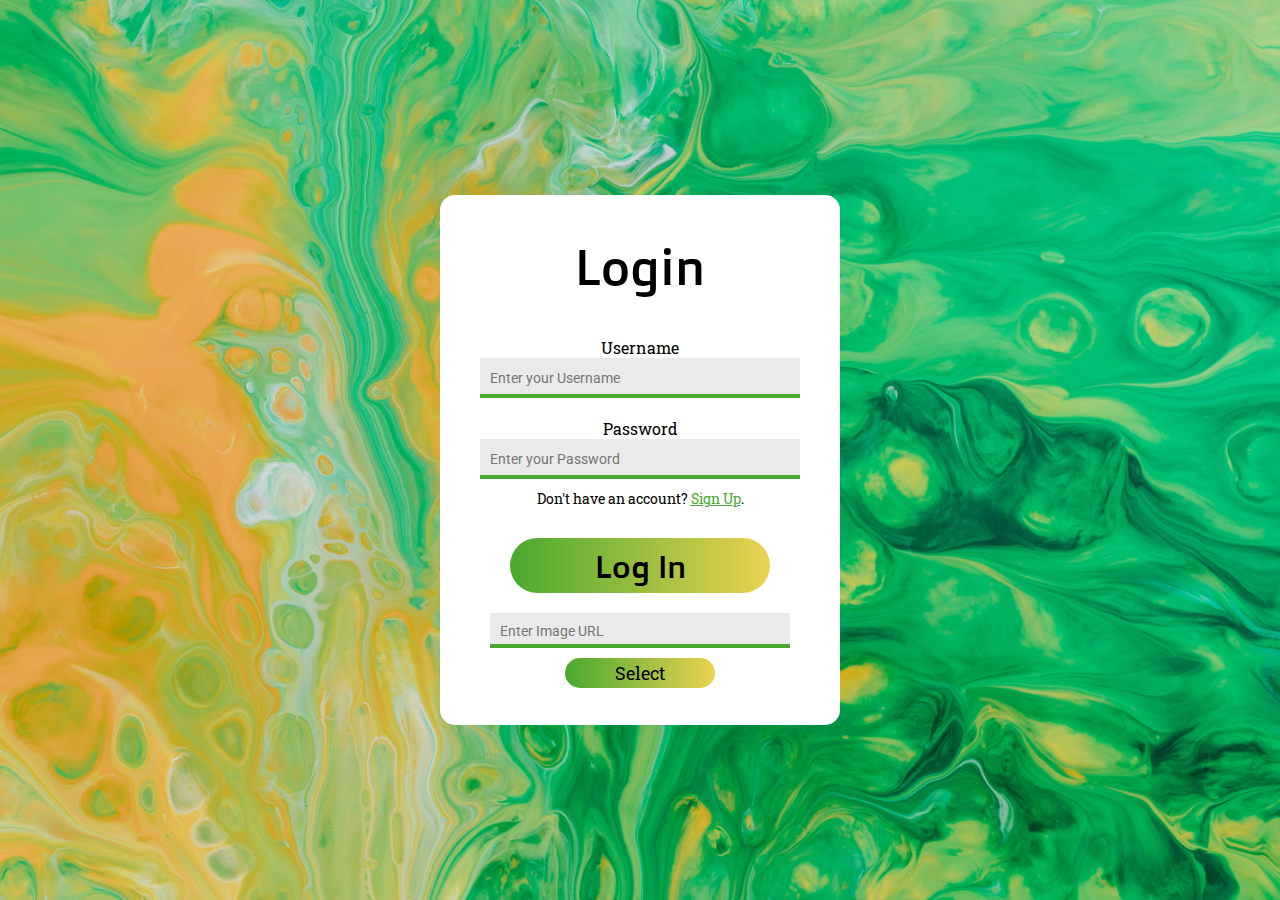
<file: Login System v2/Code/index.html>
<!DOCTYPE html>
<html lang="en">
<head>
    <meta charset="UTF-8">
    <meta name="viewport" content="width=device-width, initial-scale=1.0">
    <!-- Favicon -->
    <link rel="shortcut icon" href="../Logos/MainLogo-navy.png" type="image/png">
    <!-- Fonts -->
    <link href="https://fonts.googleapis.com/css2?family=Doppio+One&family=Roboto&family=Roboto+Slab&display=swap" rel="stylesheet">
    <!-- Stylesheet -->
    <link rel="stylesheet" href="login.css">
    <title>MEI | LoginSystem v2</title>
</head>
<body>
    <div class="form-container">
        <div class="form-wrapper">
            <h1>Login</h1>
            <form action="">
                <label for="input-username" id="label-username">Username</label>
                <input type="text" name="input-username" id="input-username" placeholder="Enter your Username">
                <label for="input-password" id="label-password">Password</label>
                <input type="password" name="input-password" id="input-password" placeholder = "Enter your Password">
                <p class="sign-up">Don't have an account? <a href="signup.html">Sign Up</a>.</p>
                <button type="submit" id="login-btn">Log In</button>
            </form>
            <div class="image-select">
                <input type="text" name="image-value" id="image-value" placeholder="Enter Image URL">
                <button id="image-btn">Select</button>
            </div>
        </div>
    </div>

    <script src="main.js"></script> <!--Do not edit js only edit ts-->
</body>
</html>
</file>
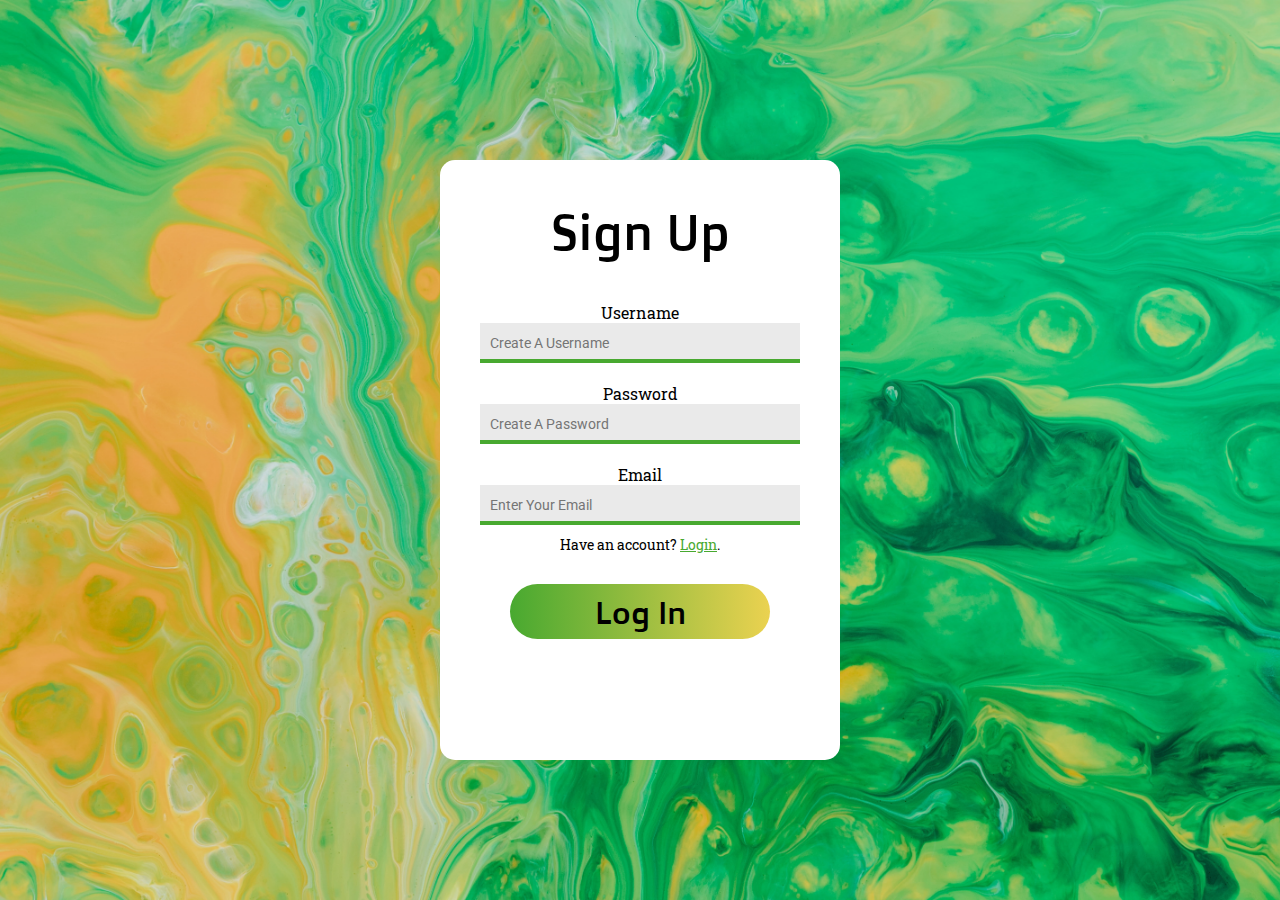
<file: Login System v2/Code/signup.html>
<!DOCTYPE html>
<html lang="en">
<head>
    <meta charset="UTF-8">
    <meta name="viewport" content="width=device-width, initial-scale=1.0">
    <!-- Favicon -->
    <link rel="shortcut icon" href="../Logos/MainLogo-navy.png" type="image/png">
    <!-- Fonts -->
    <link href="https://fonts.googleapis.com/css2?family=Doppio+One&family=Roboto&family=Roboto+Slab&display=swap" rel="stylesheet">
    <!-- Stylesheet -->
    <link rel="stylesheet" href="login.css">
    <title>MEI | LoginSystem v2</title>
</head>
<body>
    <div class="form-container">
        <div class="form-wrapper-s form-wrapper">
            <h1>Sign Up</h1>
            <form action="">
                <label for="input-username" id="label-username">Username</label>
                <input type="text" name="input-username" id="input-username" placeholder="Create A Username">
                <label for="input-password" id="label-password">Password</label>
                <input type="password" name="input-password" id="input-password" placeholder = "Create A Password">
                <label for="input-email" id="label-email">Email</label>
                <input type="email" name="input-email" id="input-email" placeholder = "Enter Your Email">
                <p class="sign-up">Have an account? <a href="index.html">Login</a>.</p>
                <button type="submit" id="login-btn">Log In</button>
        </div>
    </div>

    <script src="main.js"></script> <!--Do not edit js only edit ts-->
</body>
</html>
</file>
<file: Login System v2/Code/login.css>
/* Universal Styles */
* {
    box-sizing: border-box;
    margin: 0;
    padding: 0;
}

*::selection {
    background-color: #66dd48;
}

body {
    background-image: url("../Img/background.jpg");
    background-repeat: no-repeat;
    background-position: center;
    background-size: cover;
    height: 100vh;
    width: 100vw; 
    overflow: hidden;
    display: flex;
    justify-content: center;
    align-items: center;
}

/* Form */

.form-container {
    display: flex;
    align-items: center;
    justify-content: center;
}


.form-wrapper {
    width: 400px;
    height: 530px;
    background-color: #fff;
    border-radius: 15px;
    margin-top: 20px;
}

.form-wrapper-s {
    width: 400px;
    height: 600px !important;
    background-color: #fff;
    border-radius: 15px;
    margin-top: 20px;
}

.form-wrapper h1 {
    font-family: 'Doppio One', sans-serif;
    text-align: center;
    font-size: 50px;
    font-weight: lighter;
    margin-top: 40px;
}

.form-wrapper form {
    display: flex;
    flex-direction: column;
    align-items: center;
}

.form-wrapper form input {
    width: 80%;
    height: 40px;
    background: #eaeaea;
    border: none;
    border-bottom: 4px #48a930 solid;
    outline-color: #48a930;
    padding-left: 10px;
    font-size: 18px;
    font-family: 'Roboto Slab', 'Roboto', sans-serif;
}

.form-wrapper form label {
    font-family: 'Roboto Slab', 'Roboto', sans-serif;
}

.form-wrapper form #label-username {
    margin-top: 40px;
}

.form-wrapper form #label-password,
.form-wrapper form #label-email {
    margin-top: 20px;
}

.form-wrapper form input::placeholder {
    font-family: 'Roboto', sans-serif;
    font-size: 14px;
    margin-left: 10px;
}

.form-wrapper form .sign-up {
    font-family: 'Roboto Slab', 'Roboto', sans-serif;
    font-size: 14px;
    margin-top: 10px;
}

.form-wrapper form .sign-up a {
    color: #48a930;
    text-decoration: underline;
}

.form-wrapper form button {
    height: 55px;
    width: 65%;
    margin-top: 30px;
    border: none;
    outline: none;
    border-radius: 30px;
    background: linear-gradient(270deg, #EBD250 0%, #48A930 100%);
    font-family: 'Doppio One', 'Roboto Slab', 'Roboto', sans-serif;
    font-size: 32px;
    transition: opacity 0.3s ease-in-out;
    cursor: pointer;
}

.form-wrapper form button:hover {
    opacity: 0.7;
}

/* Create Account */
#createaccount {
    font-family: 'Roboto Slab', 'Roboto', sans-serif;
    font-size: 14px;
}

#createaccount a {
    color: #2582a1;
}

/* Image Changer */

.form-container .form-wrapper .image-select {
    display: flex;
    flex-direction: column;
    align-items: center;
}

.form-container .form-wrapper .image-select #image-value {
    font-family: 'Roboto Slab', 'Roboto', sans-serif;
    background: #eaeaea;
    font-size: 18px;
    margin-top: 20px;
    width: 300px;
    height: 35px;
    border: none;
    padding-left: 10px;
    outline-color: #48a930;
    border-bottom: 4px #48a930 solid;
}

.form-container .form-wrapper .image-select #image-value::placeholder {
    font-size: 14px;
    font-family: 'Roboto', sans-serif;
}

.form-container .form-wrapper .image-select #image-btn {
    margin-top: 10px;
    width: 150px;
    height: 30px;
    outline: none;
    border: none;
    cursor: pointer;
    border-radius: 15px;
    background: linear-gradient(270deg, #EBD250 0%, #48A930 100%);
    font-family: 'Roboto Slab', 'Roboto', sans-serif;
    font-size: 18px;
    transition: opacity 0.3s ease-in-out;
}

.form-container .form-wrapper .image-select #image-btn:hover {
    opacity: 0.7;
}
</file>
